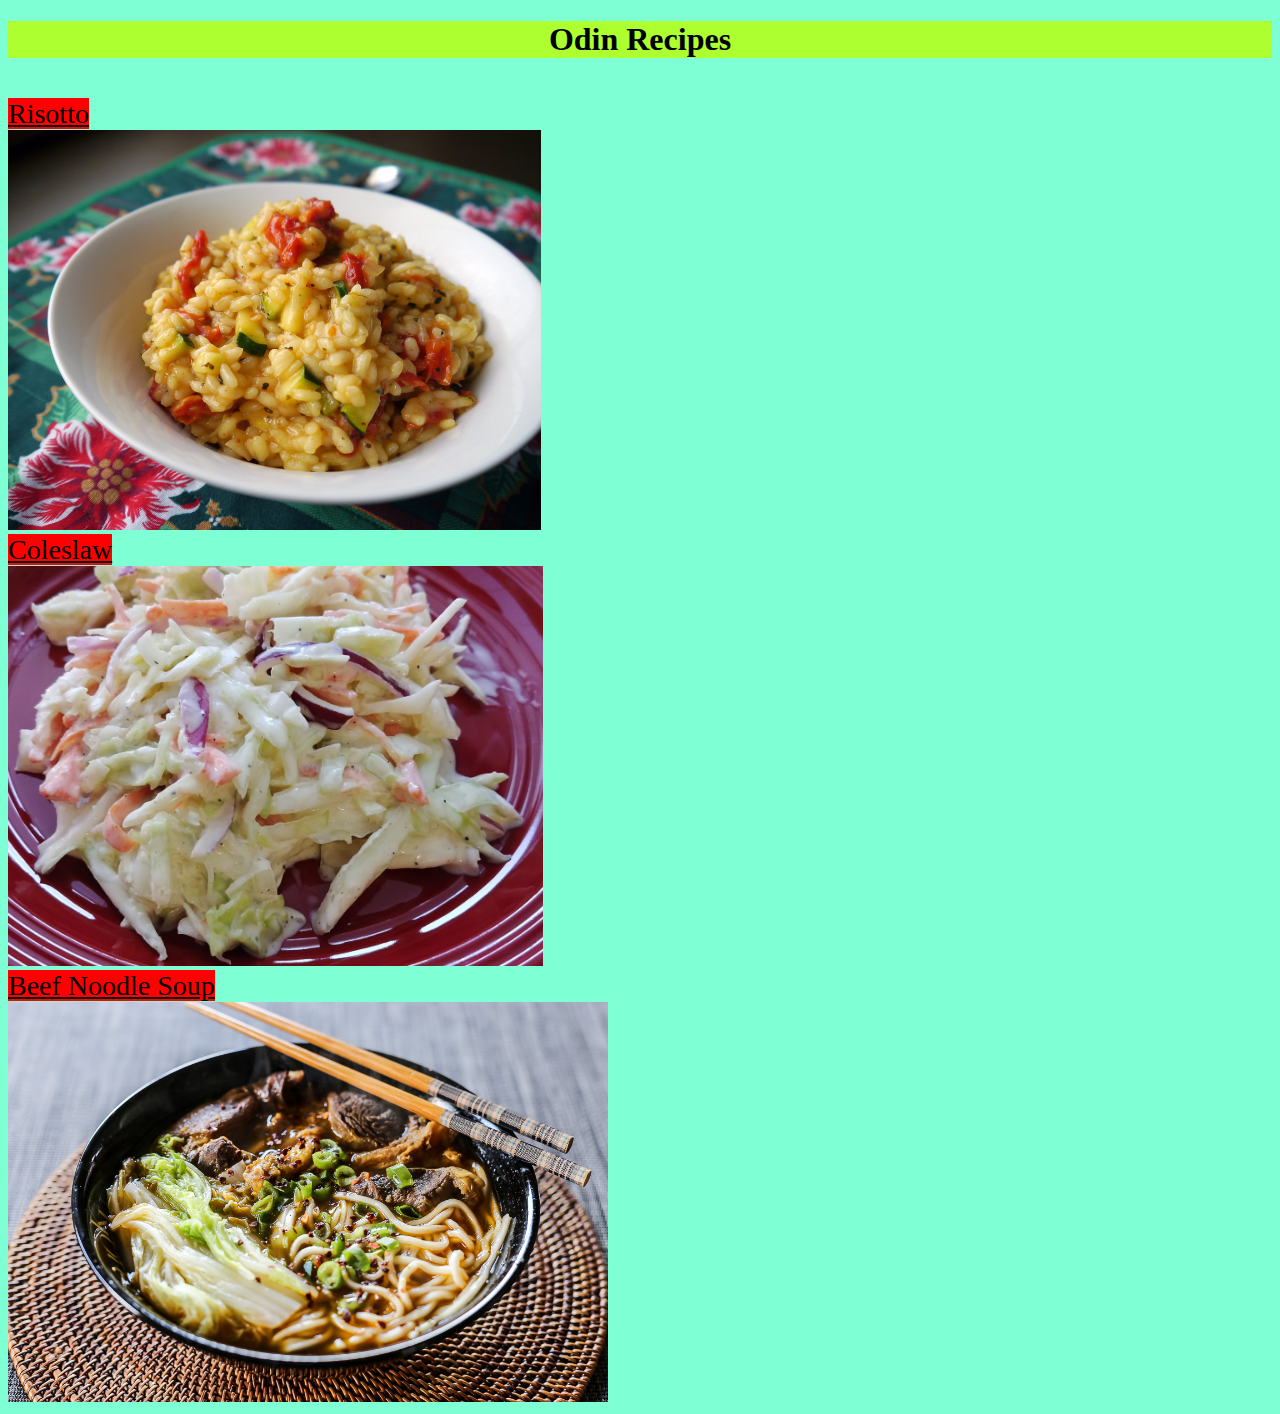
<file: index.html>
<!DOCTYPE html>
<html lang="en">
    <head>
        <title>Odin Recipes</title>
        <link rel="stylesheet" href="styles.css">
        <meta charset="UTF-8" />
    </head>
    <body>
        <h1>Odin Recipes</h1>
        <br/>
        <div>
            <a href="recipes/risotto.html">Risotto</a>
            <br/>
            <img src="images/risotto_image.jpeg">
            <br/>
            <a href="recipes/coleslaw.html">Coleslaw</a>
            <br/>
            <img src="images/coleslaw_image.jpeg">
            <br/>
            <a href="recipes/beef-noodle-soup.html">Beef Noodle Soup</a>
            <br/>
            <img src="images/beef_noodle_soup_image.jpeg">
        </div>
    </body>
</html>
</file>
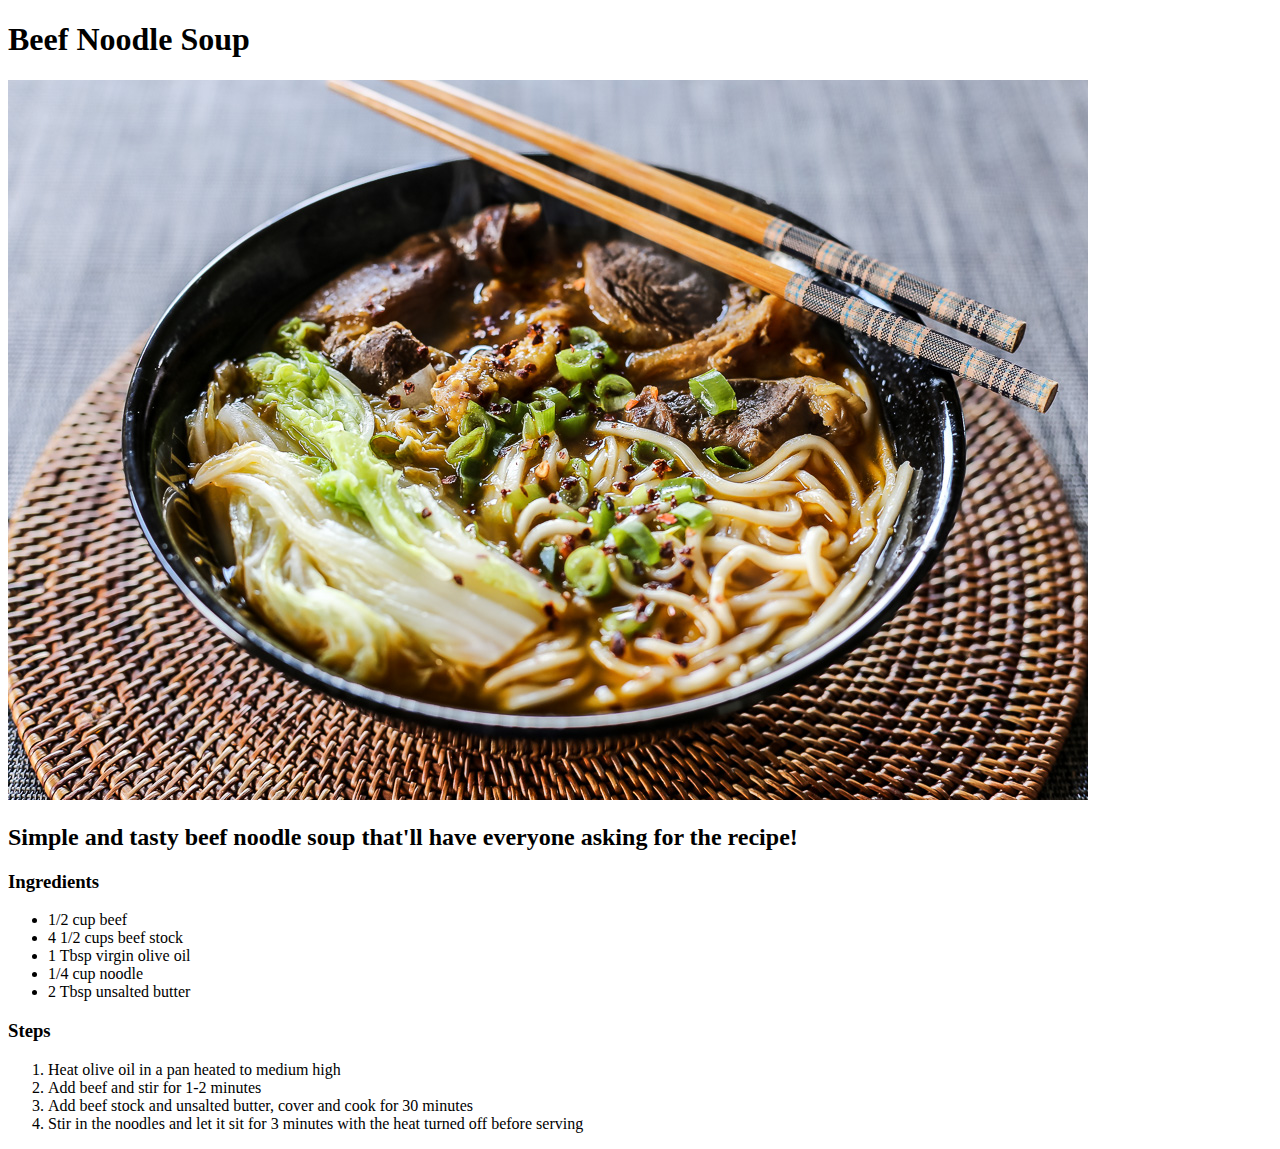
<file: recipes/beef-noodle-soup.html>
<!DOCTYPE html>
<html lang="en">
    <head>
        <title>Odin Recipes - Beef Noodle Soup</title>
        <meta charset="UTF-8" />
    </head>
    <body>
        <h1>Beef Noodle Soup</h1>
        <img src="../images/beef_noodle_soup_image.jpeg" alt="Image of Beef Noodle Soup">
        <h2>Simple and tasty beef noodle soup that'll have everyone asking for the recipe!</h2>
        <h3>Ingredients</h3>
        <ul>
            <li>1/2 cup beef</li>
            <li>4 1/2 cups beef stock</li>
            <li>1 Tbsp virgin olive oil</li>
            <li>1/4 cup noodle</li>
            <li>2 Tbsp unsalted butter</li>
        </ul>
        <h3>Steps</h3>
        <ol>
            <li>Heat olive oil in a pan heated to medium high</li>
            <li>Add beef and stir for 1-2 minutes</li>
            <li>Add beef stock and unsalted butter, cover and cook for 30 minutes</li>
            <li>Stir in the noodles and let it sit for 3 minutes with the heat turned off before serving</li>
        </ol>
    </body>
</html>
</file>
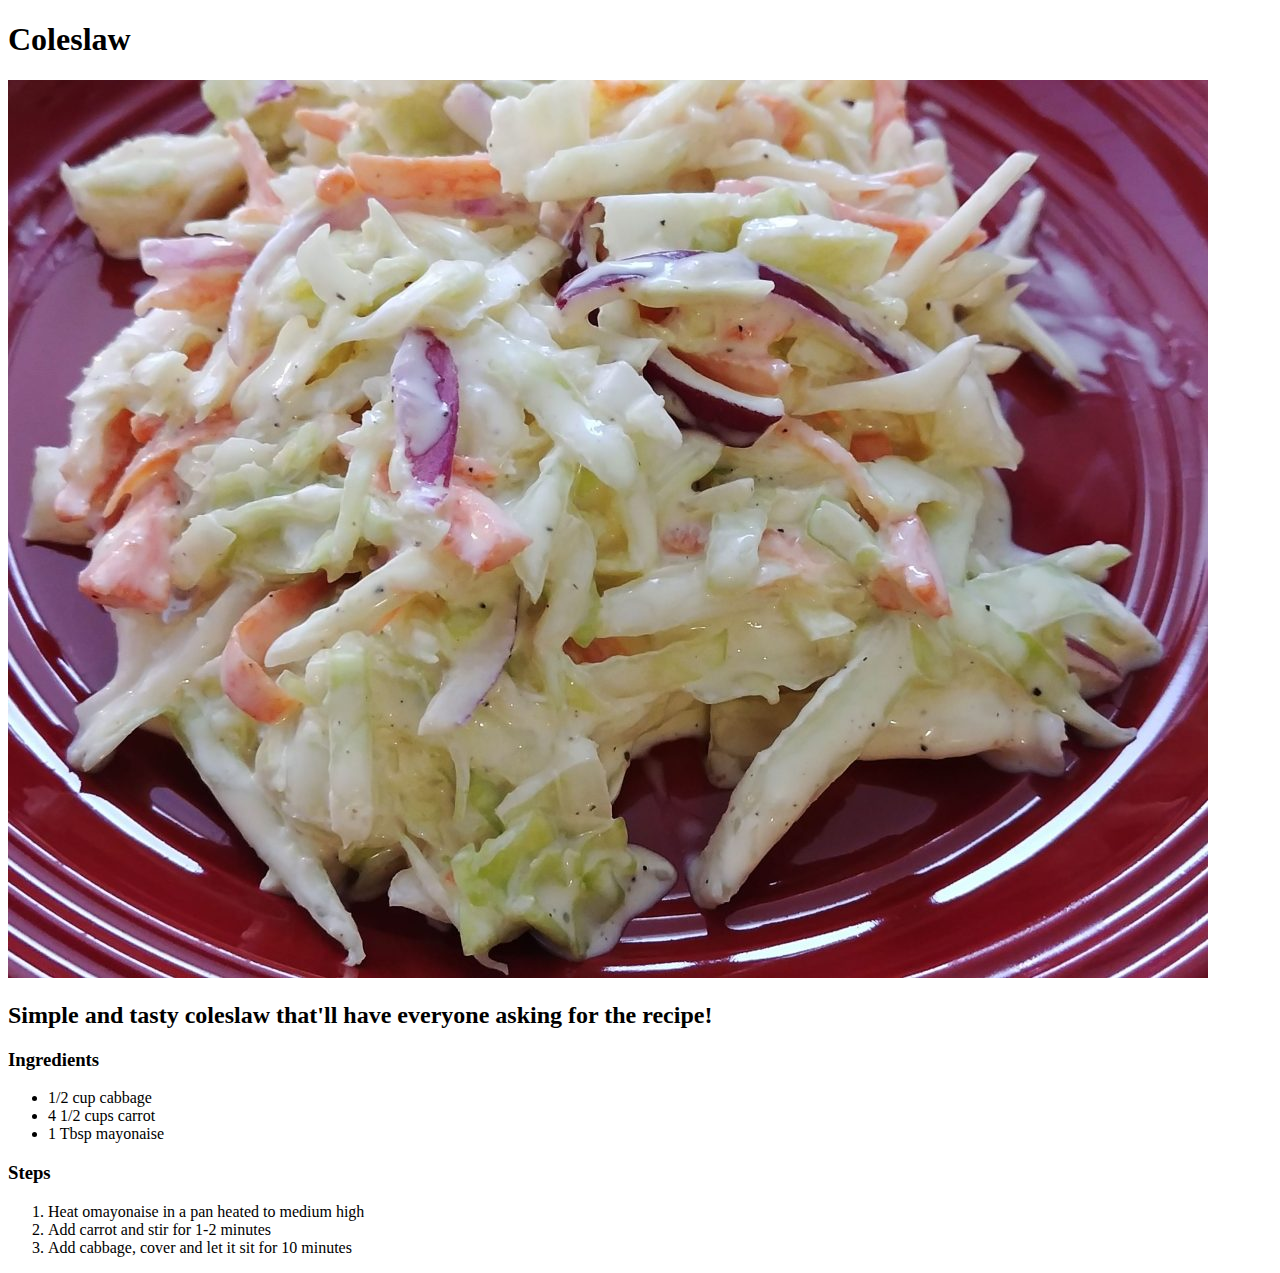
<file: recipes/coleslaw.html>
<!DOCTYPE html>
<html lang="en">
    <head>
        <title>Odin Recipes - Coleslaw</title>
        <meta charset="UTF-8" />
    </head>
    <body>
        <h1>Coleslaw</h1>
        <img src="../images/coleslaw_image.jpeg" alt="Image of Coleslaw">
        <h2>Simple and tasty coleslaw that'll have everyone asking for the recipe!</h2>
        <h3>Ingredients</h3>
        <ul>
            <li>1/2 cup cabbage</li>
            <li>4 1/2 cups carrot</li>
            <li>1 Tbsp mayonaise</li>
        </ul>
        <h3>Steps</h3>
        <ol>
            <li>Heat omayonaise in a pan heated to medium high</li>
            <li>Add carrot and stir for 1-2 minutes</li>
            <li>Add cabbage, cover and let it sit for 10 minutes</li>
        </ol>
    </body>
</html>
</file>
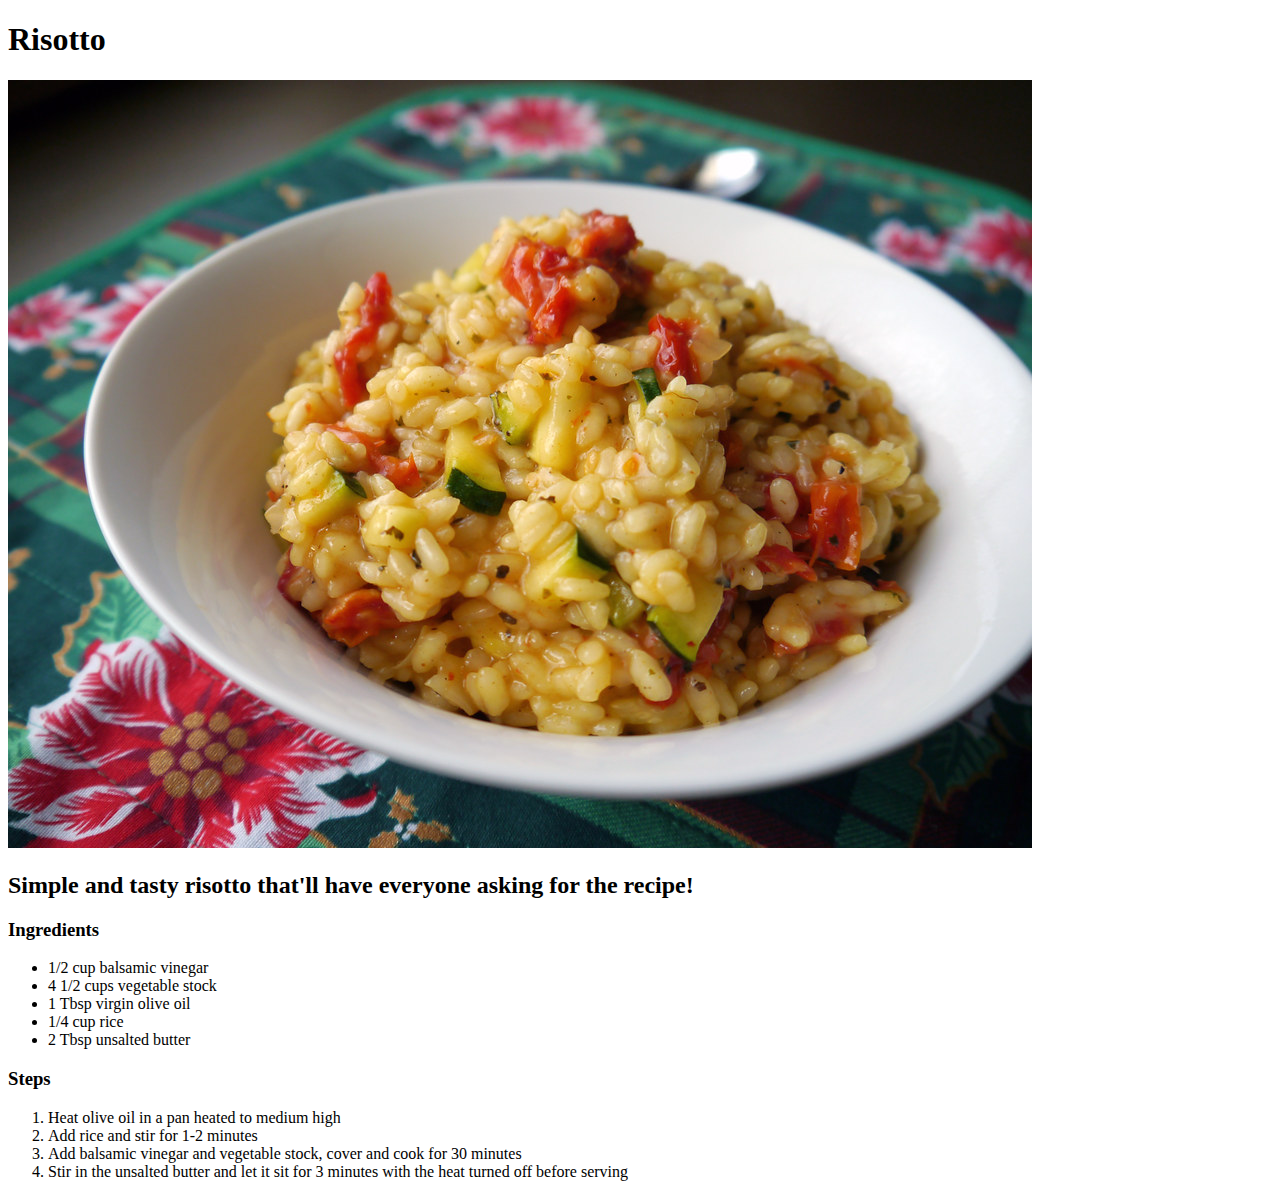
<file: recipes/risotto.html>
<!DOCTYPE html>
<html lang="en">
    <head>
        <title>Odin Recipes - Risotto</title>
        <meta charset="UTF-8" />
    </head>
    <body>
        <h1>Risotto</h1>
        <img src="../images/risotto_image.jpeg" alt="Image of Risotto">
        <h2>Simple and tasty risotto that'll have everyone asking for the recipe!</h2>
        <h3>Ingredients</h3>
        <ul>
            <li>1/2 cup balsamic vinegar</li>
            <li>4 1/2 cups vegetable stock</li>
            <li>1 Tbsp virgin olive oil</li>
            <li>1/4 cup rice</li>
            <li>2 Tbsp unsalted butter</li>
        </ul>
        <h3>Steps</h3>
        <ol>
            <li>Heat olive oil in a pan heated to medium high</li>
            <li>Add rice and stir for 1-2 minutes</li>
            <li>Add balsamic vinegar and vegetable stock, cover and cook for 30 minutes</li>
            <li>Stir in the unsalted butter and let it sit for 3 minutes with the heat turned off before serving</li>
        </ol>
    </body>
</html>
</file>
<file: styles.css>
h1 {
    text-align: center;
    background-color: greenyellow;
    font-family:'Times New Roman', Times, serif;
}
img {
    height: 400px;
    width: auto;
}
a {
    font-size: 28px;
    color: black;
    background-color: red;
}
body {
    background-color: aquamarine;
}
</file>
